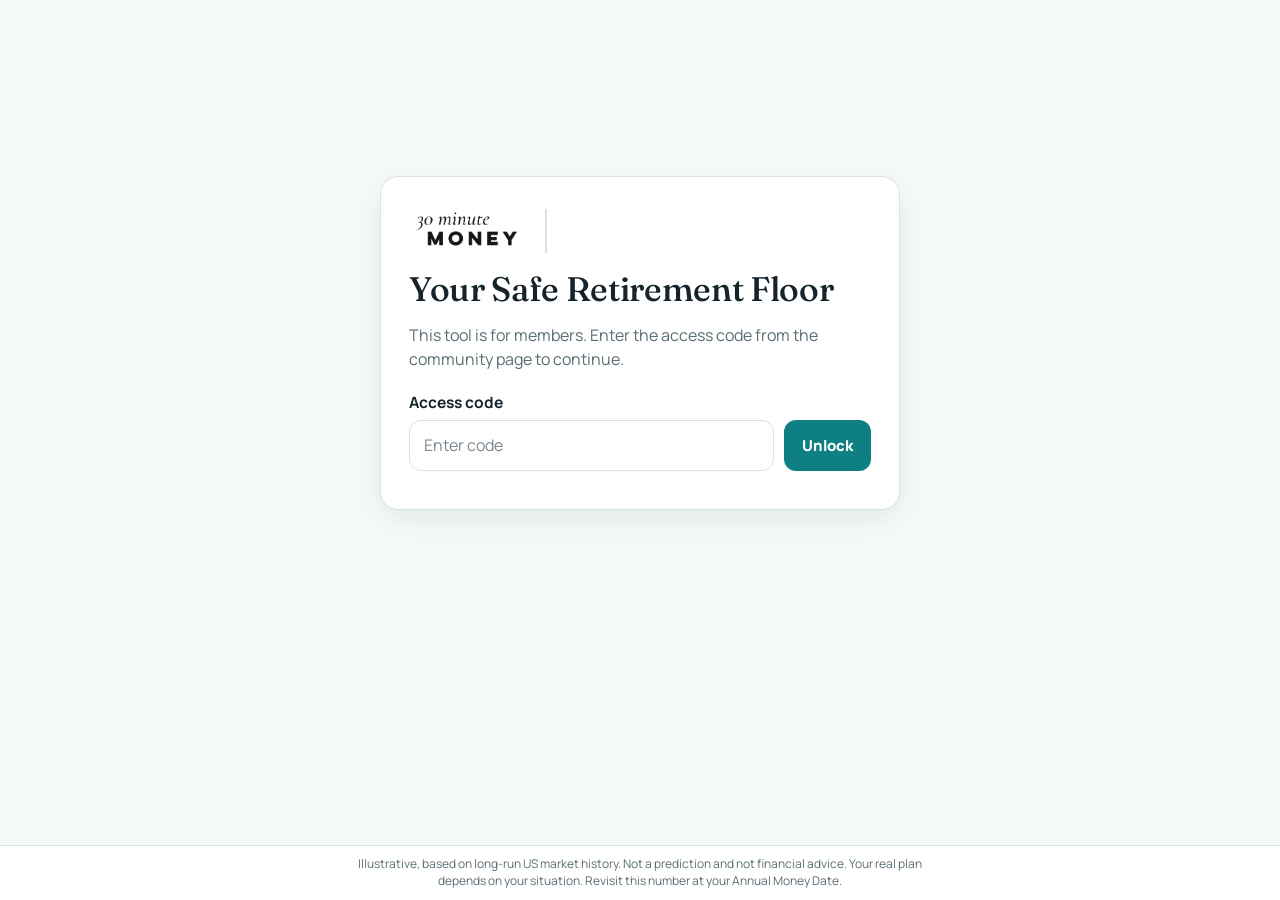
<file: index.html>
<!doctype html>
<html lang="en">
<head>
<meta charset="utf-8">
<meta name="viewport" content="width=device-width, initial-scale=1, viewport-fit=cover">
<meta name="robots" content="noindex, nofollow">
<title>Your Safe Retirement Floor</title>
<link rel="preconnect" href="https://fonts.googleapis.com">
<link rel="preconnect" href="https://fonts.gstatic.com" crossorigin>
<link rel="stylesheet" href="https://fonts.googleapis.com/css2?family=Fraunces:opsz,wght@9..144,500;9..144,600&family=Manrope:wght@400;500;600;700;800&display=swap">
<link rel="stylesheet" href="styles.css?v=1">
</head>
<body>

<div id="gate" class="wrap gate" hidden>
  <form class="box" id="gateform">
    <div class="brandline">
      <img class="logo" src="logo.png" alt="30 Minute Money" width="638" height="240">
      <span class="divider" aria-hidden="true"></span>
      <h1 class="h-display" id="gate-title">Your Safe Retirement Floor</h1>
    </div>
    <p class="lede" id="gate-lede">This tool is for members. Enter the access code from the community page to continue.</p>
    <label class="field-label" for="code">Access code</label>
    <div class="textrow"><input id="code" type="text" autocomplete="off" autocapitalize="characters" placeholder="Enter code"><button class="btn" type="submit">Unlock</button></div>
    <p class="err" id="gateerr" aria-live="polite"></p>
  </form>
</div>

<main id="app" class="wrap" hidden>
  <header class="intro">
    <div class="brandline">
      <img class="logo" src="logo.png" alt="30 Minute Money" width="638" height="240">
      <span class="divider" aria-hidden="true"></span>
      <h1 class="h-display" id="tool-title">Your Safe Retirement Floor</h1>
    </div>
    <p class="eyebrow" id="eyebrow">Week 8</p>
    <p id="tagline">This tool finds the minimum that your Money Flywheel needs to invest for retirement every month so that Future You will be covered no matter what.</p>
    <ul id="bullets">
      <li><b>Above the floor</b> → everything extra is eligible to put into the Spending, Upcoming, or Dream Fund guilt-free, hence “floor-then-dreams”</li>
      <li><b>Below the floor</b> → hitting this becomes your next Financial Goal after getting 1 month ahead on bills, paying off credit card debt, maxing out 401(k) match, and saving up a 6-month emergency fund</li>
    </ul>
  </header>

  <section class="card" aria-labelledby="inputs-h">
    <h2 id="inputs-h">Your numbers</h2>
    <form class="fields" id="form" autocomplete="off" novalidate>
      <div class="field">
        <label for="age">Your age</label>
        <input id="age" type="number" inputmode="numeric" min="18" max="74" placeholder="e.g. 34">
        <p class="err" id="age-err" hidden></p>
      </div>

      <div class="field">
        <label for="saved">What you've already saved for retirement</label>
        <div class="money"><input id="saved" type="text" inputmode="numeric" placeholder="0"></div>
        <p class="help">Add up everything in retirement accounts: 401(k)s, IRAs, etc. One combined number is fine.</p>
      </div>

      <div class="field">
        <label for="spend">What your retirement will cost <span class="suffix">/ month</span></label>
        <div class="money"><input id="spend" type="text" inputmode="numeric" placeholder="0"></div>
        <p class="help">In today’s dollars. A good estimate: add up your current BILLS + SPENDING. Consider that most people spend less in retirement than they did before retirement (mortgage paid off, kids out of the house, no commute, etc.)</p>
      </div>

      <div class="field">
        <div class="slider-head">
          <label for="retire">When you want retirement to start</label>
          <div class="slider-val"><span id="retire-val">67</span><small>age</small></div>
        </div>
        <input id="retire" type="range" min="55" max="75" step="1" value="67" aria-describedby="retire-help">
        <div class="range-ends"><span id="retire-min">55</span><span>75</span></div>
        <p class="help" id="retire-help">Drag it. Watch your floor change.</p>
      </div>

      <div class="field">
        <label for="contrib">What you're putting in monthly right now <span class="suffix">/ month</span></label>
        <div class="money"><input id="contrib" type="text" inputmode="numeric" placeholder="0"></div>
        <p class="help">Include your 401(k) employer match, contributions to IRAs and any other retirement accounts.</p>
      </div>

      <div class="field">
        <label for="ss">Monthly Social Security or pension you expect <span class="suffix">/ month</span></label>
        <div class="money"><input id="ss" type="text" inputmode="numeric" value="2,000"></div>
        <p class="help">Prefilled near the 2026 US average retired-worker benefit (about $2,089/month per SSA). Swap in your real number from <a href="https://www.ssa.gov" target="_blank" rel="noopener">ssa.gov</a>. If you have annuity income or VA disability, you can include that as well.</p>
      </div>
    </form>
  </section>

  <section class="result" id="result" aria-live="polite">
    <div id="result-empty">
      <p class="lead">Your floor</p>
      <p class="empty">Enter your age and what your retirement will cost per month. Your floor shows up here and moves as you type.</p>
    </div>

    <div id="result-body" hidden>
      <p class="lead">Your floor is</p>
      <p class="floor-line"><span class="floor-num" id="floor-num">$0</span><span class="floor-per">/month.</span></p>
      <p class="putting">You're putting in <b id="putting">$0</b>.</p>
    </div>

    <div class="state above" id="state-above" hidden>
      <p class="check"><svg viewBox="0 0 24 24" fill="none" stroke="currentColor" stroke-width="2.4" stroke-linecap="round" stroke-linejoin="round" aria-hidden="true"><circle cx="12" cy="12" r="10"></circle><path d="M8 12.5l2.6 2.6L16 9.5"></path></svg><span id="above-title">Future You is covered.</span></p>
      <p id="above-line">Everything above your floor is dream money.</p>
      <p class="big">Dream money: <span id="dream">$0</span><small>/month</small></p>
    </div>

    <div class="state funded" id="state-funded" hidden>
      <p class="check"><svg viewBox="0 0 24 24" fill="none" stroke="currentColor" stroke-width="2.4" stroke-linecap="round" stroke-linejoin="round" aria-hidden="true"><circle cx="12" cy="12" r="10"></circle><path d="M8 12.5l2.6 2.6L16 9.5"></path></svg><span id="funded-title">Already funded.</span></p>
      <p id="funded-line">What you've saved will grow past your target on its own. Your floor is $0. Anything you keep adding is extra safety or dream money.</p>
    </div>

    <div class="state below" id="state-below" hidden>
      <p class="big">Your floor is <span id="gap">$0</span><small>/month</small> away.</p>
    </div>

    <p class="runway" id="runway" hidden>Short runway. This close to retirement, a session with a fee-only fiduciary advisor is worth it.</p>

    <div class="grow" id="grow" hidden>
      <h3>What your money grows into</h3>
      <div class="chips" role="group" aria-label="Which monthly amount to project">
        <button class="chip" type="button" id="chip-now" aria-pressed="true">At what I'm putting in now</button>
        <button class="chip" type="button" id="chip-floor" aria-pressed="false">At my floor</button>
      </div>
      <p class="grow-head">By age <span id="g-age">67</span>, about <b id="g-total">$0</b></p>
      <p class="grow-sub" id="g-sub"></p>
      <div class="legend">
        <div class="k"><span><i style="background: var(--s1)"></i>Starting amount</span><b id="g-start">$0</b></div>
        <div class="k"><span><i style="background: var(--s2)"></i>Contributions</span><b id="g-contrib">$0</b></div>
        <div class="k"><span><i style="background: var(--s3)"></i>Growth</span><b id="g-growth">$0</b></div>
      </div>
      <div class="chart-wrap" id="chart-wrap"><svg id="chart" role="img" aria-label="Projected balance by age, split into starting amount, contributions and growth"></svg><div class="tip" id="tip" hidden></div></div>
    </div>

    <p class="assume" id="assume">Fixed assumptions: 6% real return (assumes about 8% average market growth minus inflation, so every number stays in today's dollars). Target of 25x your yearly spending (the level where growth outruns what you take out).</p>
  </section>
</main>

<footer class="disclaimer"><p id="disclaimer">Illustrative, based on long-run US market history. Not a prediction and not financial advice. Your real plan depends on your situation. Revisit this number at your Annual Money Date.</p></footer>

<script src="config.js?v=1"></script>
<script src="app.js?v=1"></script>
</body>
</html>
</file>
<file: styles.css>
/* Your Safe Retirement Floor — look and feel.
   One calm column (max 580px): inputs on top, the result card below, a disclaimer bar pinned to the bottom.
   Teal / purple accents on a near-white ground; the dark theme is its own set of tokens, not an inversion. */
:root {
  --bg: #F5F9F9;
  --surface: #FFFFFF;
  --surface-2: #EEF5F5;
  --fg: #16232A;
  --muted: #5A6C74;
  --line: #D6E2E4;
  --teal: #0E7F82;
  --teal-ink: #0A5F62;
  --teal-soft: #DFF1F1;
  --purple: #6353D9;
  --purple-soft: #EBE8FB;
  --good: #2F7D5A;
  --good-soft: #E3F2EA;
  --shadow: 0 10px 30px rgba(14, 60, 64, 0.08);
  --s1: #0E9494; --s2: #6D4FF0; --s3: #DD8F1C;   /* chart: starting amount, contributions, growth */
  --font-body: "Manrope", system-ui, -apple-system, "Segoe UI", Roboto, sans-serif;
  --font-display: "Fraunces", Georgia, "Times New Roman", serif;
  color-scheme: light;
}
@media (prefers-color-scheme: dark) {
  :root:not([data-theme="light"]) {
    --bg: #0F1719; --surface: #172124; --surface-2: #1D2A2E; --fg: #EBF2F2; --muted: #9FB2B7;
    --line: #2B3C40; --teal: #4CC5C6; --teal-ink: #8ADEDE; --teal-soft: #153537; --purple: #A99DF3;
    --purple-soft: #2A2752; --good: #6FCB92; --good-soft: #193527; --shadow: 0 10px 30px rgba(0,0,0,0.35);
    --s1: #22A9A9; --s2: #9480EE; --s3: #BD8526;
    color-scheme: dark;
  }
}
:root[data-theme="dark"] {
  --bg: #0F1719; --surface: #172124; --surface-2: #1D2A2E; --fg: #EBF2F2; --muted: #9FB2B7;
  --line: #2B3C40; --teal: #4CC5C6; --teal-ink: #8ADEDE; --teal-soft: #153537; --purple: #A99DF3;
  --purple-soft: #2A2752; --good: #6FCB92; --good-soft: #193527; --shadow: 0 10px 30px rgba(0,0,0,0.35);
  --s1: #22A9A9; --s2: #9480EE; --s3: #BD8526;
  color-scheme: dark;
}

* { box-sizing: border-box; }
html { -webkit-text-size-adjust: 100%; }
img { max-width: 100%; }
[hidden] { display: none !important; }
body {
  background: var(--bg); color: var(--fg); font-family: var(--font-body);
  font-size: 16px; line-height: 1.55; margin: 0;
  padding-left: max(16px, env(safe-area-inset-left, 0px));
  padding-right: max(16px, env(safe-area-inset-right, 0px));
  padding-block: calc(28px + env(safe-area-inset-top, 0px)) 150px;
}
body.embedded { padding-block: 20px 24px; }
.wrap { max-width: 580px; margin: 0 auto; display: grid; gap: 22px; }

/* --- brand line (same pattern as the Cashflow Planner) --- */
.brandline { display: flex; align-items: center; gap: 18px; flex-wrap: wrap; margin-bottom: 14px; }
.logo { display: block; width: 118px; height: auto; }
.divider { width: 1.5px; align-self: stretch; min-height: 34px; background: var(--line); }
.h-display { font-family: var(--font-display); font-weight: 500; font-size: clamp(26px, 5.5vw, 34px); line-height: 1.1; margin: 0; letter-spacing: -0.01em; text-wrap: balance; }

.eyebrow { font-size: 12px; font-weight: 700; letter-spacing: 0.12em; text-transform: uppercase; color: var(--teal); margin: 0 0 8px; }
.intro p { margin: 0 0 10px; color: var(--fg); max-width: 60ch; }
.intro ul { margin: 4px 0 0; padding-left: 20px; display: grid; gap: 8px; max-width: 60ch; }
.intro li { color: var(--fg); }
.intro li b { color: var(--teal-ink); }

.card { background: var(--surface); border: 1px solid var(--line); border-radius: 18px; padding: 22px 20px; }
.card h2 { font-size: 13px; letter-spacing: 0.1em; text-transform: uppercase; color: var(--muted); font-weight: 700; margin: 0 0 16px; }

.fields { display: grid; gap: 18px; }
.field label, .field-label { display: block; font-weight: 700; font-size: 15.5px; margin-bottom: 6px; }
.help { font-size: 13px; color: var(--muted); margin: 6px 0 0; line-height: 1.45; }
.help a { color: var(--teal-ink); }
.money { position: relative; }
.money::before { content: "$"; position: absolute; left: 14px; top: 50%; transform: translateY(-50%); color: var(--muted); font-weight: 600; pointer-events: none; }
input[type="text"], input[type="number"] {
  width: 100%; font: inherit; font-weight: 600; font-variant-numeric: tabular-nums;
  padding: 12px 14px; border-radius: 12px; border: 1.5px solid var(--line); background: var(--surface); color: var(--fg);
  outline: none; min-height: 48px;
}
.money input[type="text"] { padding-left: 34px; }
input[type="text"]::placeholder, input[type="number"]::placeholder { color: var(--muted); font-weight: 400; opacity: 0.8; }
input:focus-visible, button:focus-visible { box-shadow: 0 0 0 3px var(--purple-soft); border-color: var(--purple); }
.suffix { font-size: 13px; color: var(--muted); font-weight: 500; }
.err { font-size: 13px; color: var(--purple); margin: 6px 0 0; font-weight: 600; }

.slider-head { display: flex; justify-content: space-between; align-items: baseline; gap: 12px; }
.slider-val { font-family: var(--font-display); font-size: 30px; line-height: 1; color: var(--teal-ink); font-variant-numeric: tabular-nums; font-weight: 600; }
.slider-val small { font-family: var(--font-body); font-size: 13px; color: var(--muted); font-weight: 600; margin-left: 4px; }
input[type="range"] { width: 100%; margin: 10px 0 4px; accent-color: var(--teal); height: 32px; cursor: pointer; touch-action: pan-y; }
.range-ends { display: flex; justify-content: space-between; font-size: 12px; color: var(--muted); font-variant-numeric: tabular-nums; }

/* --- gate --- */
.gate { min-height: 70vh; display: grid; place-items: center; }
.gate .box { background: var(--surface); border: 1.5px solid var(--line); border-radius: 18px; box-shadow: var(--shadow); padding: 32px 28px; max-width: 520px; width: 100%; }
.lede { color: var(--muted); margin: 0 0 18px; }
.textrow { display: flex; gap: 10px; flex-wrap: wrap; }
.textrow input { flex: 1 1 180px; }
.btn { font: inherit; font-weight: 800; font-size: 15px; color: #fff; background: var(--teal); border: 0; border-radius: 12px; padding: 0 18px; min-height: 48px; cursor: pointer; white-space: nowrap; }
.btn:hover { filter: brightness(1.06); }

/* --- result card --- */
.result { background: var(--surface); border: 1.5px solid var(--teal-soft); border-radius: 22px; padding: 26px 22px; box-shadow: var(--shadow); display: grid; gap: 18px; }
.lead { font-size: 15px; color: var(--muted); font-weight: 600; margin: 0; }
.floor-line { display: flex; align-items: baseline; gap: 6px; flex-wrap: wrap; margin: 0; }
.floor-num { font-family: var(--font-display); font-weight: 600; font-size: clamp(48px, 13vw, 68px); line-height: 1; letter-spacing: -0.02em; color: var(--teal-ink); font-variant-numeric: tabular-nums; }
.floor-per { font-size: 18px; font-weight: 700; color: var(--muted); }
.putting { margin: 0; font-size: 17px; font-weight: 600; }
.putting b { font-variant-numeric: tabular-nums; }
.state { border-radius: 14px; padding: 16px; display: grid; gap: 12px; }
.state p { margin: 0; }
.state.above { background: var(--good-soft); }
.state.funded { background: var(--teal-soft); }
.state.below { background: var(--purple-soft); }
.state .big { font-size: 24px; font-weight: 800; font-variant-numeric: tabular-nums; }
.state .big small { font-size: 14px; color: var(--muted); font-weight: 600; }
.check { display: inline-flex; align-items: center; gap: 8px; color: var(--good); font-weight: 800; }
.check svg { width: 22px; height: 22px; }
.runway { font-size: 14px; color: var(--muted); font-weight: 600; margin: 0; padding: 10px 12px; border-left: 3px solid var(--teal); background: var(--surface-2); border-radius: 0 10px 10px 0; }
.assume { font-size: 12.5px; color: var(--muted); margin: 0; line-height: 1.5; border-top: 1px solid var(--line); padding-top: 14px; }
.empty { color: var(--muted); font-size: 15px; margin: 0; }

/* --- what it grows into --- */
.grow { display: grid; gap: 12px; border-top: 1px solid var(--line); padding-top: 16px; }
.grow h3 { margin: 0; font-size: 13px; letter-spacing: 0.1em; text-transform: uppercase; color: var(--muted); font-weight: 700; }
.chips { display: flex; gap: 8px; flex-wrap: wrap; }
.chip { font: inherit; font-size: 13px; font-weight: 700; padding: 8px 12px; border-radius: 999px; border: 1.5px solid var(--line); background: var(--surface); color: var(--muted); cursor: pointer; min-height: 40px; font-variant-numeric: tabular-nums; }
.chip[aria-pressed="true"] { background: var(--teal-soft); border-color: var(--teal); color: var(--teal-ink); }
.grow-head { margin: 0; font-size: 17px; font-weight: 600; }
.grow-head b { font-family: var(--font-display); font-size: 30px; font-weight: 600; color: var(--teal-ink); font-variant-numeric: tabular-nums; }
.grow-sub { margin: 0; font-size: 14px; color: var(--muted); }
.legend { display: grid; grid-template-columns: repeat(3, 1fr); gap: 8px; }
.legend .k { display: grid; gap: 2px; font-size: 12.5px; color: var(--muted); font-weight: 600; min-width: 0; }
.legend .k b { color: var(--fg); font-size: 15px; font-variant-numeric: tabular-nums; }
.legend .k i { display: inline-block; width: 10px; height: 10px; border-radius: 3px; margin-right: 6px; }
@media (max-width: 420px) { .legend { grid-template-columns: 1fr 1fr; } }
.chart-wrap { position: relative; }
.chart-wrap svg { display: block; width: 100%; height: auto; overflow: visible; font-family: var(--font-body); touch-action: pan-y; }
.tip { position: absolute; pointer-events: none; background: var(--fg); color: var(--bg); font-size: 12px; line-height: 1.45; padding: 8px 10px; border-radius: 8px; white-space: nowrap; font-variant-numeric: tabular-nums; transform: translateX(-50%); z-index: 2; }
.tip b { font-weight: 800; }

/* --- disclaimer pinned to the bottom (static when embedded in an iframe) --- */
.disclaimer {
  position: fixed; left: 0; right: 0; bottom: 0; z-index: 5;
  background: var(--surface); border-top: 1px solid var(--line);
  padding-left: max(16px, env(safe-area-inset-left, 0px));
  padding-right: max(16px, env(safe-area-inset-right, 0px));
  padding-block: 10px calc(10px + env(safe-area-inset-bottom, 0px));
  font-size: 12px; line-height: 1.4; color: var(--muted); text-align: center;
}
.disclaimer p { margin: 0 auto; max-width: 580px; }
body.embedded .disclaimer { position: static; border-top: 0; background: transparent; margin-top: 18px; }

@media (max-width: 480px) {
  .brandline { gap: 10px; }
  .brandline .divider { display: none; }
}
@media (prefers-reduced-motion: reduce) { * { transition: none !important; } }
</file>
